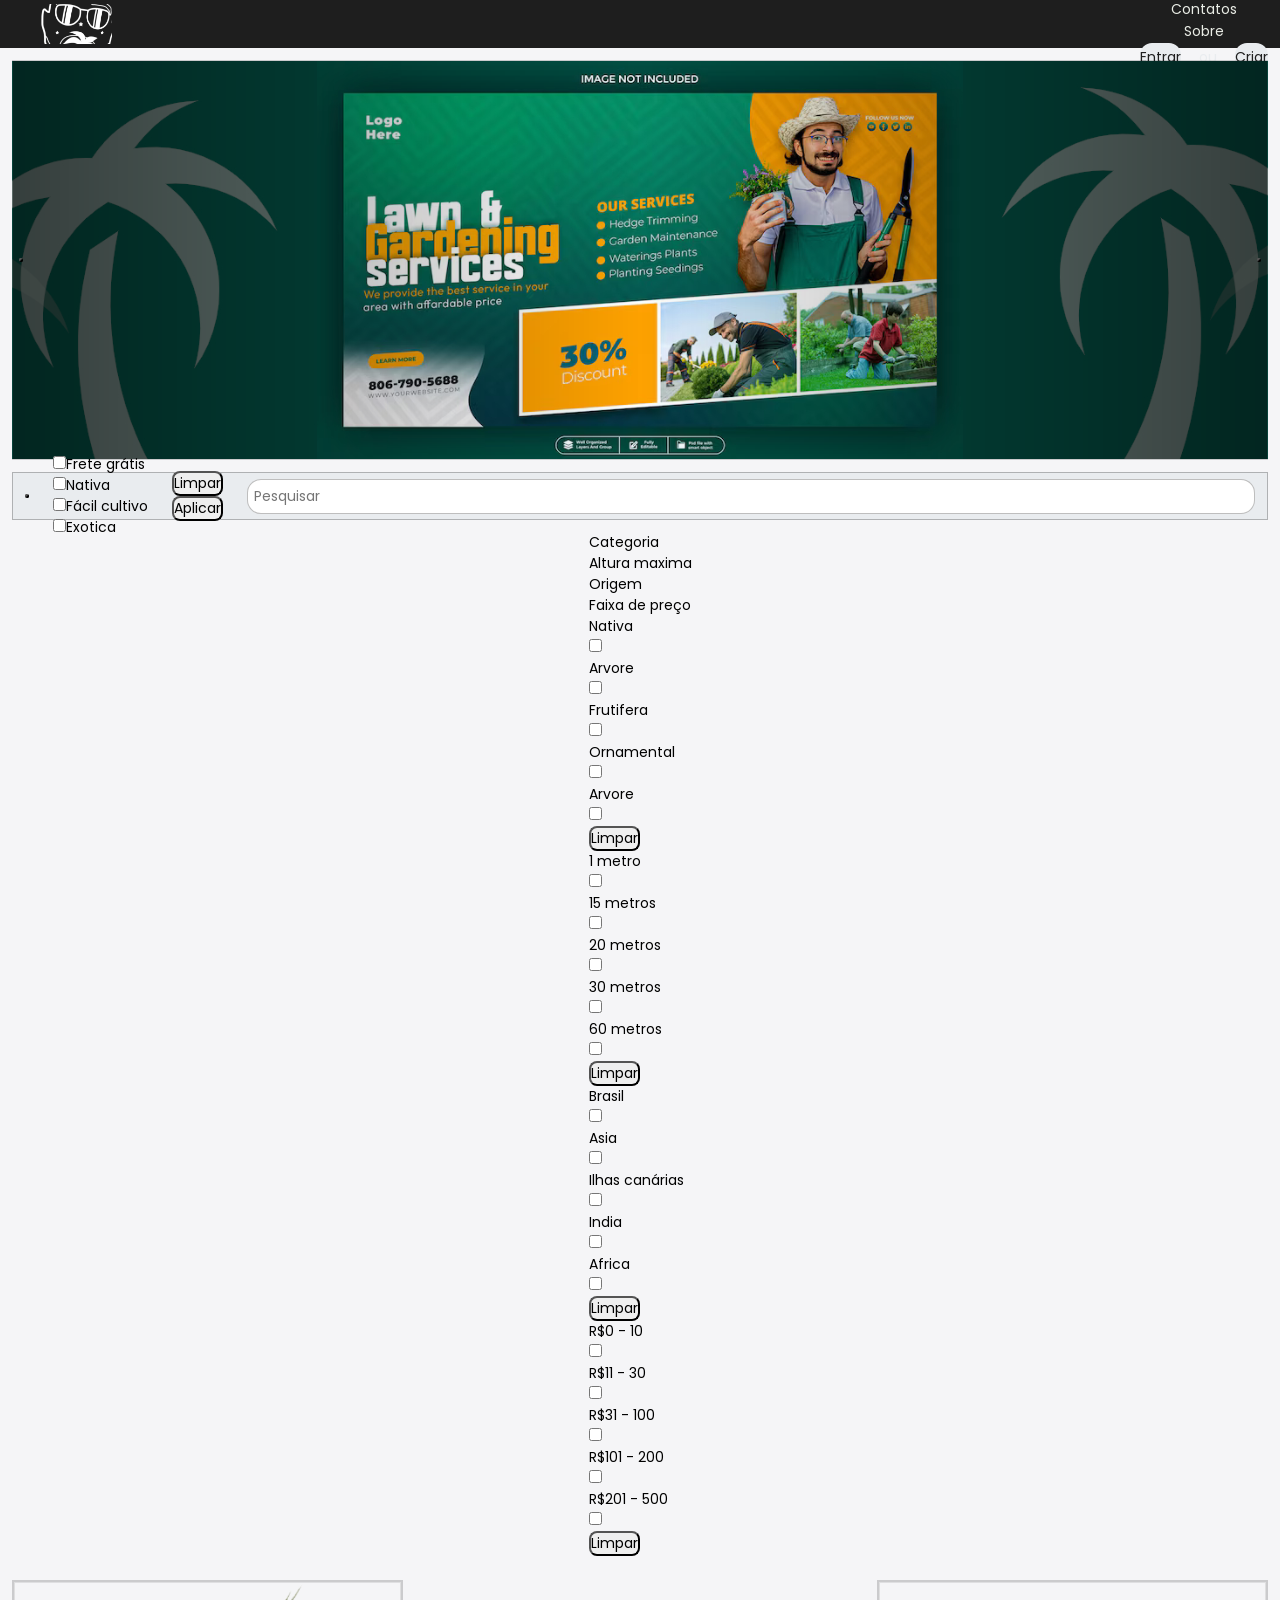
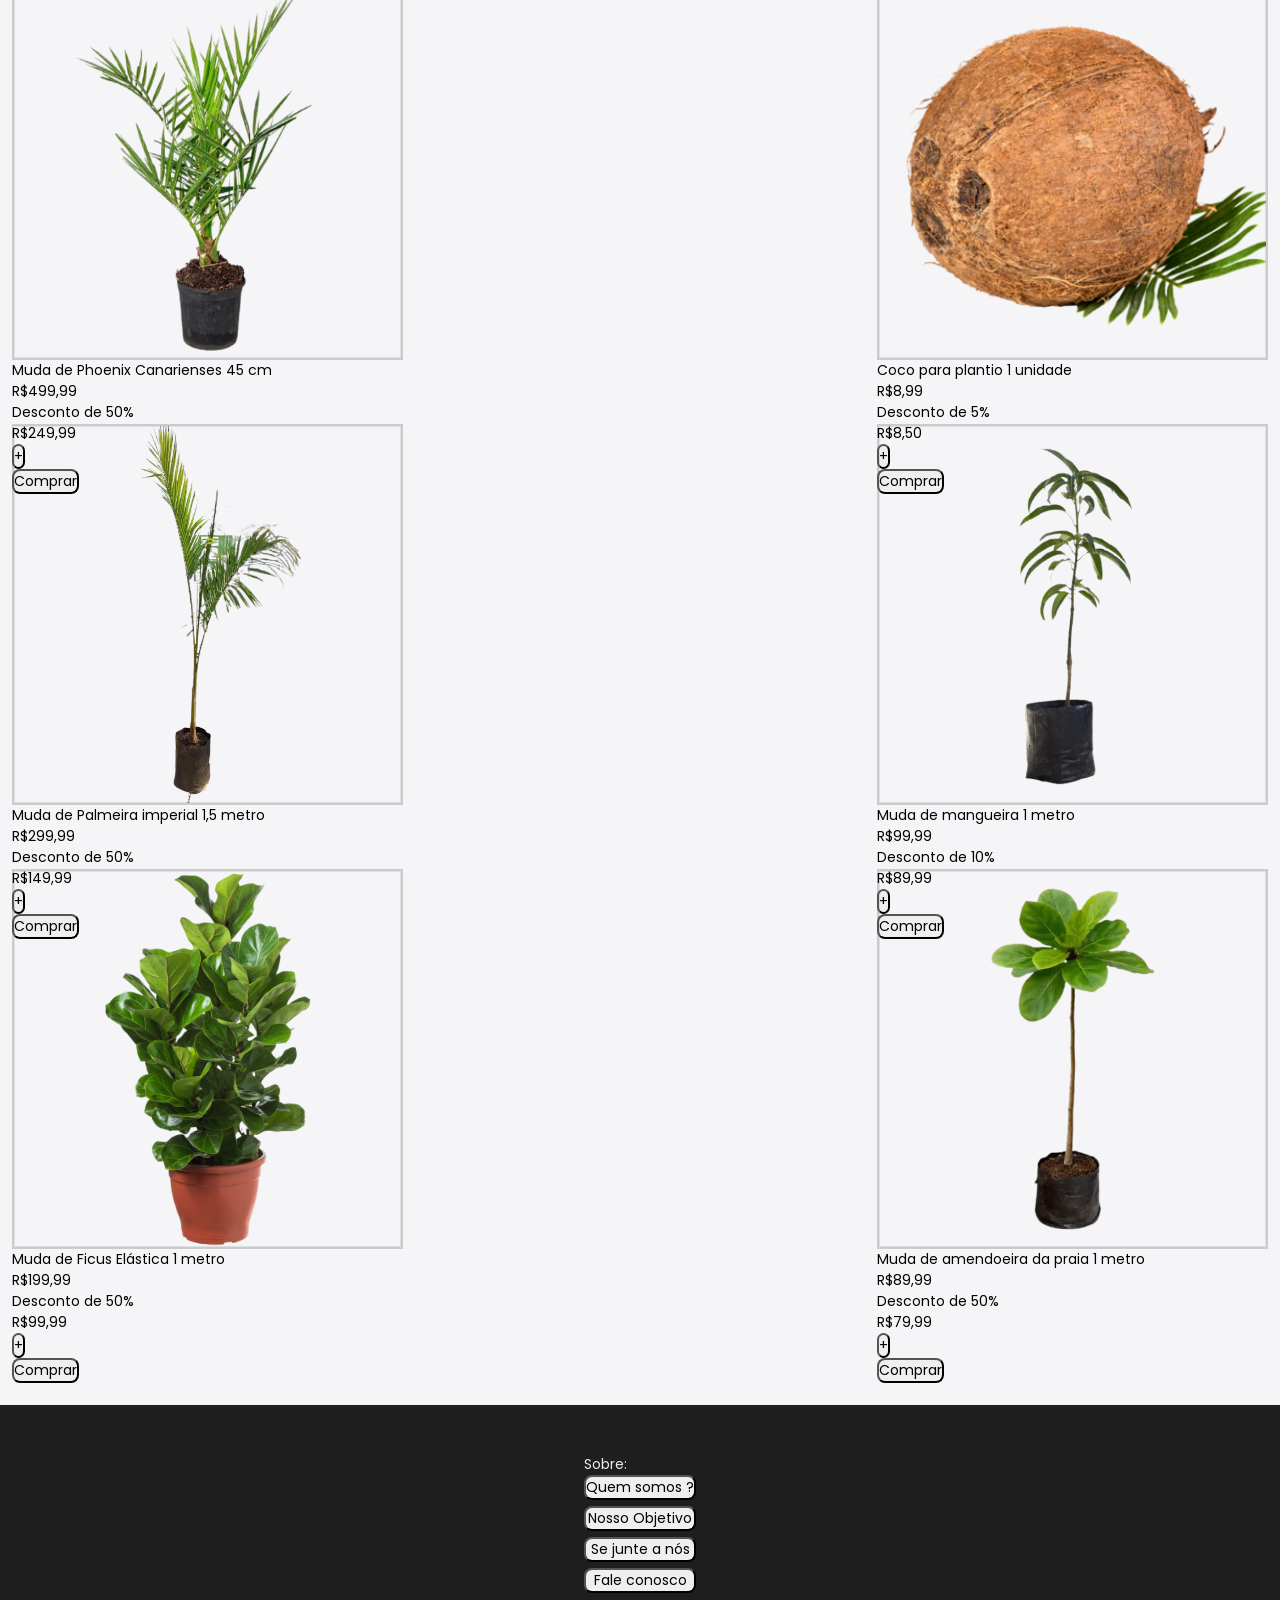
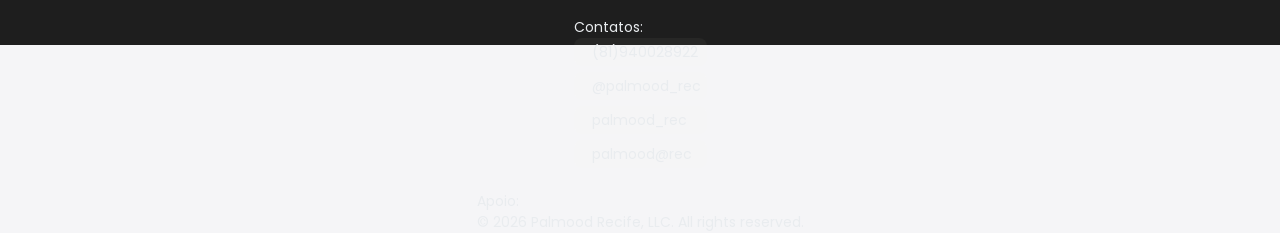
<file: Palmood/index.html>
<!DOCTYPE html>
<html lang="pt-br">

<head>
    <meta charset="UTF-8">
    <meta name="viewport" content="width=device-width, initial-scale=1.0">
    <title>Palmood-Inicio</title>
    <link rel="stylesheet" href="css\style.css">
    <script src="js/script.js" defer></script>
</head>
<body>
    <header>
        <div id="topmenu">
            <div id="logo"></div>
            <div id="inv">
            <div id="ini">
                <form action="index.html"><button class="top_but"><span>Inicio</span></button></form>
                <div id="inv_card">
                </div>
            </div>
            <div id="contact">
                <form action="contatos.html"><button class="top_but"><span>Contatos</span></button></form>
                <div id="c_card">
                    <div class="ftt1">
                        <button class="f_ln1">
                            <div id="zap"></div>(81)940028922
                        </button>
                        <button class="f_ln1">
                            <div id="ins"></div>@palmood_rec
                        </button>
                        <button class="f_ln1">
                            <div id="tw"></div>palmood_rec
                        </button>
                        <button class="f_ln1">
                            <div id="gm"></div>palmood@rec
                        </button>
                    </div>
                </div>
            </div>
            <div id="bout">
                <form action="sobre.html"><button class="top_but"><span>Sobre</span></button></form>
                <div id="s_card">
                    <div class="ftt1">
                        <button>Quem somos ?</button>
                        <button>Nosso Objetivo</button>
                        <button>Se junte a nós</button>
                        <button>Fale conosco</button>
                    </div>
                </div>
            </div>
            <div id="prof">
                <div id="acess"><form action="login.html"><button>Entrar</button> <span>ou</span> <button>Criar</button></form></div>
                <div id="ini"></div>
            </div>
        </div>
    </div>
    </header>
    <main>
        <div id="carrosel">
            <div id="mask"><button id="bc"></button><button id="ad"></button></div>
            <div id="dots">
                <div></div>
            </div>
        </div>

        <div id="filtro">
            <button id="f_icon">
                <div id="fil">
                </div>
                <div id="da"></div>
            </button>
            <div id="options2">
                <div><input type="checkbox">Frete grátis</div>
                <div><input type="checkbox">Nativa</div>
                <div><input type="checkbox">Fácil cultivo</div>
                <div><input type="checkbox">Exotica</div>
            </div>
            <div id="fbut">
                <div id="l_but"><button>Limpar</button></div>
                <div id="a_but"><button>Aplicar</button></div>
            </div>
            <div id="search"><input type="text" placeholder="Pesquisar"></div>
        </div>
        <div id="f_card">
            <div id="hed">
                <div>Categoria</div>
                <div>Altura maxima</div>
                <div>Origem</div>
                <div>Faixa de preço</div>
            </div>
            <div id="list">
                <div class="li">
                    <div class="l_li">
                        <div class="ol">
                            <p>Nativa</p><input type="checkbox">
                        </div>
                        <div class="ol">
                            <p>Arvore</p><input type="checkbox">
                        </div>
                        <div class="ol">
                            <p>Frutifera</p><input type="checkbox">
                        </div>
                        <div class="ol">
                            <p>Ornamental</p><input type="checkbox">
                        </div>
                        <div class="ol">
                            <p>Arvore</p><input type="checkbox">
                        </div>
                    </div>
                    <div class="f_li">
                        <div id="l_but"><button>Limpar</button></div>
                    </div>
                </div>
                <div class="li">
                    <div class="l_li">
                        <div class="ol">
                            <p>1 metro</p><input type="checkbox">
                        </div>
                        <div class="ol">
                            <p>15 metros</p><input type="checkbox">
                        </div>
                        <div class="ol">
                            <p>20 metros</p><input type="checkbox">
                        </div>
                        <div class="ol">
                            <p>30 metros</p><input type="checkbox">
                        </div>
                        <div class="ol">
                            <p>60 metros</p><input type="checkbox">
                        </div>
                    </div>
                    <div class="f_li">
                        <div id="l_but"><button>Limpar</button></div>
                    </div>
                </div>
                <div class="li">
                    <div class="l_li">
                        <div class="ol">
                            <p>Brasil</p><input type="checkbox">
                        </div>
                        <div class="ol">
                            <p>Asia</p><input type="checkbox">
                        </div>
                        <div class="ol">
                            <p>Ilhas canárias</p><input type="checkbox">
                        </div>
                        <div class="ol">
                            <p>India</p><input type="checkbox">
                        </div>
                        <div class="ol">
                            <p>Africa</p><input type="checkbox">
                        </div>
                    </div>
                    <div class="f_li">
                        <div id="l_but"><button>Limpar</button></div>
                    </div>
                </div>
                <div class="li">
                    <div class="l_li">
                        <div class="ol">
                            <p>R$0 - 10</p><input type="checkbox">
                        </div>
                        <div class="ol">
                            <p>R$11 - 30</p><input type="checkbox">
                        </div>
                        <div class="ol">
                            <p>R$31 - 100</p><input type="checkbox">
                        </div>
                        <div class="ol">
                            <p>R$101 - 200</p><input type="checkbox">
                        </div>
                        <div class="ol">
                            <p>R$201 - 500</p><input type="checkbox">
                        </div>
                    </div>
                    <div class="f_li">
                        <div id="l_but"><button>Limpar</button></div>
                    </div>
                </div>
            </div>
        </div>
        <div id="grade">
            <div class="p_line">
                <div id="Cod_01">
                    <div class="Pd"><img src="Img/Rectangle 2.svg" alt="" width="100%" height="100%"></div>
                    <div class="Pr">Muda de Phoenix Canarienses 45 cm
                        <div id="disc"><span class="s_txt">R$499,99</span>
                            <div id="tag"><span class="s_txt">Desconto de 50%</span></div>
                        </div>
                        <div id="price">
                            <div><span>R$249,99</span></div>
                            <div id="but">
                                <div id="c_but"><button>+</button></div>
                                <div id="b_but"><button>Comprar</button></div>
                            </div>
                        </div>
                    </div>
                </div>
                <div id="Cod_02">
                    <div class="Pd"><img src="Img/Rectangle 2-1.svg" alt="" width="100%" height="100%"></div>
                    <div class="Pr">Muda de Palmeira imperial 1,5 metro
                        <div id="disc"><span class="s_txt">R$299,99</span>
                            <div id="tag"><span class="s_txt">Desconto de 50%</span></div>
                        </div>
                        <div id="price">
                            <div><span>R$149,99</span></div>
                            <div id="but">
                                <div id="c_but"><button>+</button></div>
                                <div id="b_but"><button>Comprar</button></div>
                            </div>
                        </div>
                    </div>
                </div>
                <div id="Cod_03">
                    <div class="Pd"><img src="Img/Rectangle 2-2.svg" alt="" width="100%" height="100%"></div>
                    <div class="Pr">Muda de Ficus Elástica 1 metro
                        <div id="disc"><span class="s_txt">R$199,99</span>
                            <div id="tag"><span class="s_txt">Desconto de 50%</span></div>
                        </div>
                        <div id="price">
                            <div><span>R$99,99</span></div>
                            <div id="but">
                                <div id="c_but"><button>+</button></div>
                                <div id="b_but"><button>Comprar</button></div>
                            </div>
                        </div>
                    </div>
                </div>
            </div>

            <div class="SS"></div>
            <div class="p_line">
                <div>
                    <div class="Pd"><img src="Img/Rectangle 2-3.svg" alt="" width="100%" height="100%"></div>
                    <div class="Pr">Coco para plantio 1 unidade
                        <div id="disc"><span class="s_txt">R$8,99</span>
                            <div id="tag"><span class="s_txt">Desconto de 5%</span></div>
                        </div>
                        <div id="price">
                            <div><span>R$8,50</span></div>
                            <div id="but">
                                <div id="c_but"><button>+</button></div>
                                <div id="b_but"><button>Comprar</button></div>
                            </div>
                        </div>
                    </div>
                </div>
                <div>
                    <div class="Pd"><img src="Img/Rectangle 2-4.svg" alt="" width="100%" height="100%"></div>
                    <div class="Pr">Muda de mangueira 1 metro
                        <div id="disc"><span class="s_txt">R$99,99</span>
                            <div id="tag"><span class="s_txt">Desconto de 10%</span></div>
                        </div>
                        <div id="price">
                            <div><span>R$89,99</span></div>
                            <div id="but">
                                <div id="c_but"><button>+</button></div>
                                <div id="b_but"><button>Comprar</button></div>
                            </div>
                        </div>
                    </div>
                </div>
                <div>
                    <div class="Pd"><img src="Img/Rectangle 2-5.svg" alt="" width="100%" height="100%"></div>
                    <div class="Pr">Muda de amendoeira da praia 1 metro
                        <div id="disc"><span class="s_txt">R$89,99</span>
                            <div id="tag"><span class="s_txt">Desconto de 50%</span></div>
                        </div>
                        <div id="price">
                            <div><span>R$79,99</span></div>
                            <div id="but">
                                <div id="c_but"><button>+</button></div>
                                <div id="b_but"><button>Comprar</button></div>
                            </div>
                        </div>
                    </div>
                </div>
            </div>
            <div class="SS"></div>

        </div>
        <button id="voltar"></button>
        <button id="p_cart">
            <div id="q_tag">1</div>
        </button>

        <section id="Profile_card">
            <div id="pt_bar"><label class="title">Perfil</label>
                <button>x</button>
            </div>
            <div id="Profile_page">
                <div id="side_bar">
                    <input type="file" id="Big_pic"></input>
                    <label for="#">User name</label>
                    <div class="ftt11">
                        <button class="f_ln11">
                            <div id="com"></div>Minhas compras
                        </button>
                        <button class="f_ln11">
                            <div id="hom"></div>Endereços
                        </button>
                        <button class="f_ln11">
                            <div id="pag"></div>Pagamento
                        </button>

                    </div>
                    <div id="quit"><button>Sair</button></div>
                </div>
                <div id="p_content">
                    <div id="Minhas_compras">
                        <div id="ttt"><Span>Minhas compras</Span></div>
                        <div id="h_list">
                            <div class="l_elem">
                                <div id="p_ph"></div>
                                <div id="p_info">
                                    <div id="Cod_02">
                                        <div class="Pr">Muda de Palmeira imperial 1,5 metro

                                            <div id="price">
                                                <div><span>R$149,99</span></div>
                                            </div>
                                        </div>
                                    </div>
                                </div>
                                <div id="p_qnt">
                                    <label for="#">x5</label>

                                </div>
                            </div>
                        </div>
                    </div>
                    <div id="Meus_Enderecos">
                        <div id="ttt"><Span>Endereços</Span></div>
                        <div id="h_list">
                            <div class="l_elem">

                                <div class="adrow">
                                    <div>
                                        <button class="Btn1">
                                            <div class="sign">+</div>
                                            <div class="text">Adicionar endereço</div>
                                        </button>
                                    </div>
                                    <div class="ad">
                                        <div id="t_bar">
                                            <div id="hh">
                                                <div class="p_hm"></div>
                                                <span>Casa</span>
                                            </div>

                                            <button id="ad_edit"></button>

                                        </div>

                                        <div id="a_bd">
                                            <span>Endereço:</span>
                                            <p>Av. rio branco, 118, Apt 16</p>
                                            <p>Recife, Pernambuco</p>
                                            <p>Cep: 50.000-000</p>
                                            <p>Ponto de referência: ETE porto digital</p>
                                            <p>Tel: 4002-8922</p>
                                        </div>
                                    </div>

                                </div>
                            </div>
                        </div>
                    </div>
                    <div id="Meus_pag">
                        <div id="ttt"><Span>Pagamento</Span></div>
                        <div id="h_list">
                            <div class="l_elem">


                                <div id="Select_met">
                                    <div>
                                        <button class="Btn1">
                                            <div class="sign">+</div>
                                            <div class="text">Adicionar Cartão</div>
                                        </button>
                                    </div>
                                    <div class="pa">
                                        <div class="p_im"></div>
                                        <span>final 8881</span>
                                    </div>

                                </div>
                            </div>
                        </div>
                    </div>
                </div>
            </div>
        </section>
       

    </main>

    <footer>
        <div id="flogo"></div>
        <div id="sb">
            <div class="fti">Sobre:</div>
            <div class="ftt">
                <button>Quem somos ?</button>
                <button>Nosso Objetivo</button>
                <button>Se junte a nós</button>
                <button>Fale conosco</button>
            </div>
        </div>
        <div id="cd">
            <div class="fti">Contatos:</div>
            <div class="ftt">
                <button class="f_ln">
                    <div id="zap"></div>(81)940028922
                </button>
                <button class="f_ln">
                    <div id="ins"></div>@palmood_rec
                </button>
                <button class="f_ln">
                    <div id="tw"></div>palmood_rec
                </button>
                <button class="f_ln">
                    <div id="gm"></div>palmood@rec
                </button>
            </div>
        </div>
        <div id="ap">
            <div class="fti">Apoio:</div>
            <div id="refs">
                <div id="f1"></div>
                <div id="f2"></div>
                <div id="f3"></div>
                <div id="f4"></div>
                <div id="f5"></div>
                <div id="f6"></div>
            </div>
            <div id="copyrights">
                <p class="s_txt">© 2026 Palmood Recife, LLC. All rights reserved.</p>
            </div>
        </div>
    </footer>
</body>

</html>
</file>
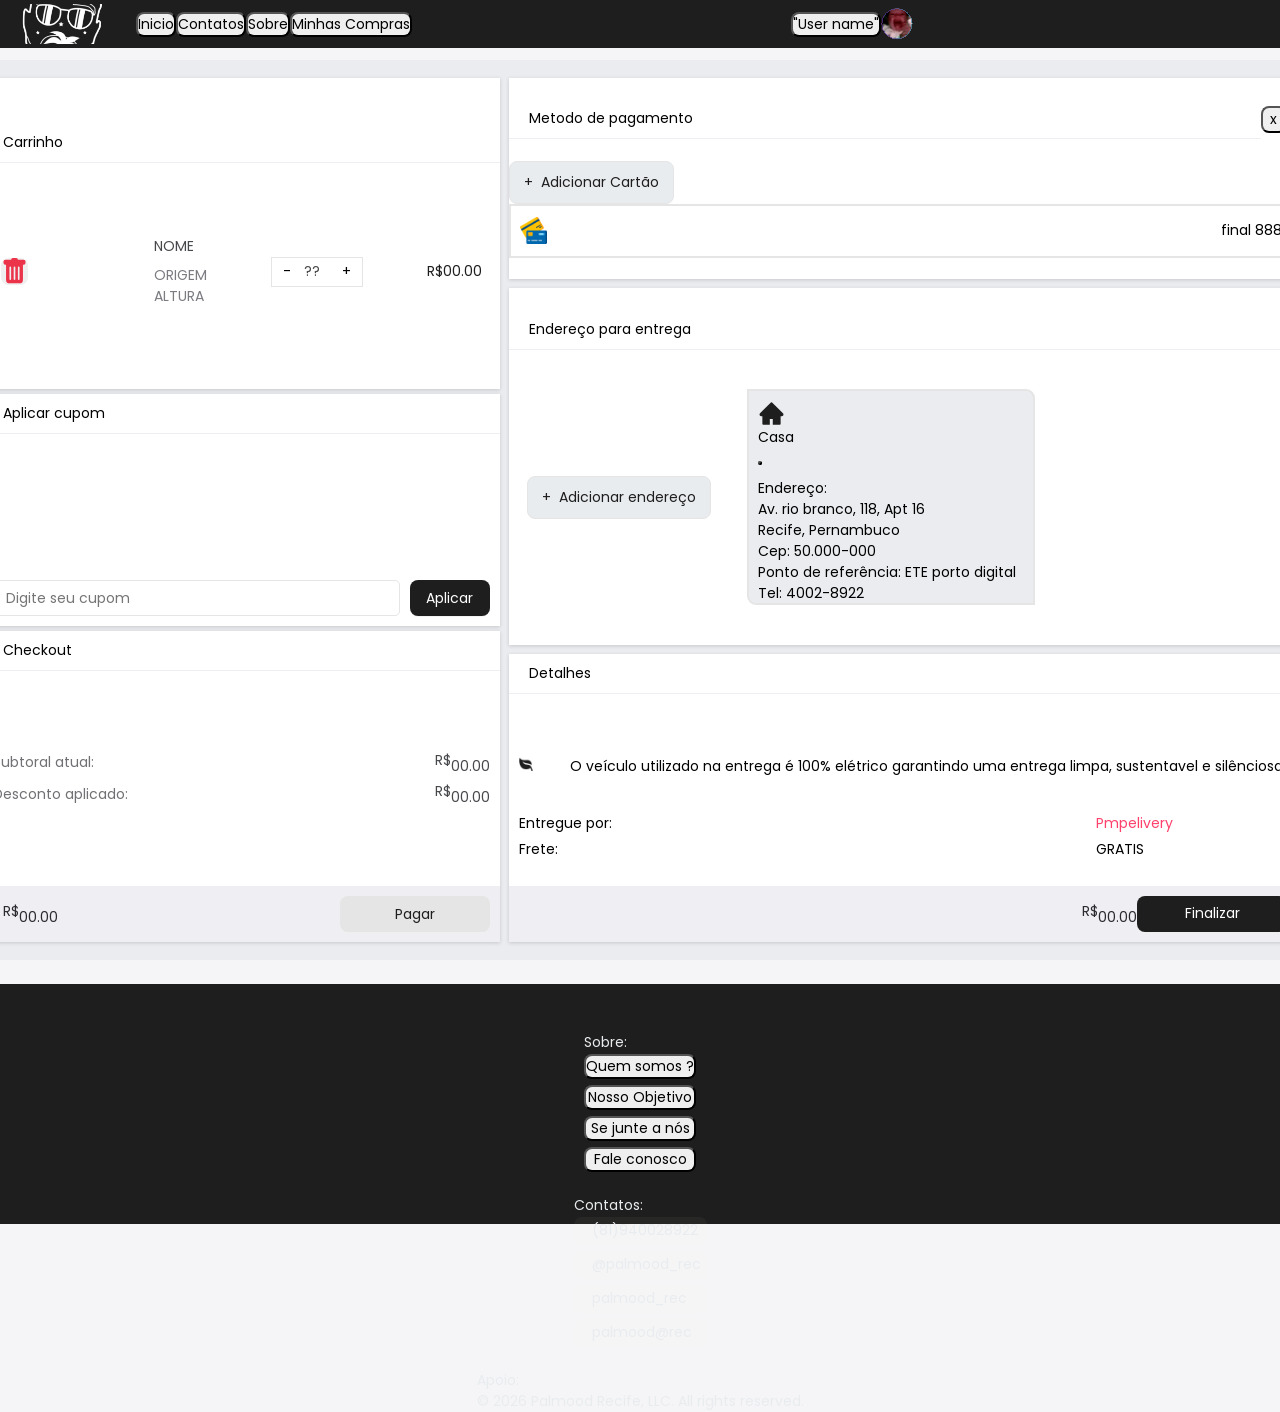
<file: Palmood/carrinho.html>
<!DOCTYPE html>
<html lang="pt-br">

<head>
    <meta charset="UTF-8">
    <meta name="viewport" content="width=device-width, initial-scale=1.0">
    <title>Palmood-Carrinho</title>
    <link rel="stylesheet" href="css\style.css">
</head>

<body>
    <header>
        <div id="topmenu">
            <div id="logo"></div>
            <div id="options"><button>Inicio</button><button>Contatos</button><button>Sobre</button><button>Minhas
                    Compras</button></div>
            <div id="prof"><button>"User name"</button>
                <div id="pic"></div>
            </div>
        </div>
    </header>
    <main>
        <div id="Checkout_container">
        <div class="master-container">
            <div class="card cart">
                <div class="title">
                    <P>Carrinho</P>
                </div>
                <div class="products">
                    <div class="product">
                        <div class="del">
                            <button></button>
                        </div>
                        <div class="pimg"></div>
                        <div>
                            <span>NOME</span>
                            <p>ORIGEM</p>
                            <p>ALTURA</p>
                        </div>
                        <div class="quantity">
                            <button>
                                -
                            </button>
                            <label>??</label>
                            <button>
                                +
                            </button>
                        </div>
                        <div class="price_small"><sup>R$</sup>00.00</div>
                    </div>
                    
                    

                </div>
                
            </div>

            <div class="card cupom">
                <label class="title">Aplicar cupom</label>
                <form class="form1">
                    <input type="text" placeholder="Digite seu cupom" class="input_field">
                    <button>Aplicar</button>
                </form>
            </div>

            <div class="card checkout">
                <label class="title">Checkout</label>
                <div class="details">
                    <span>Subtoral atual:</span>
                    <span><sup>R$</sup>00.00</span>
                    <span>Desconto aplicado:</span>
                    <span><sup>R$</sup>00.00</span>
                </div>
                <div class="checkout--footer">
                    <label class="price"><sup>R$</sup>00.00</label>
                    <button class="Limpar-btn">Pagar</button>
                </div>
            </div>
        </div>
        <div id="Check">
            <div id="Method">
                <div id="close"><label class="title">Metodo de pagamento</label>
                <button>x</button></div>
                
                <div id="Select_met">
                     <div>
                    <button class="Btn1">
                    <div class="sign">+</div>
                    <div class="text">Adicionar Cartão</div>
                    </button>
                </div>
                <div class="pa">
                    <div class="p_im"></div>
                    <span>final 8881</span>
                </div>
                
                </div>
            </div>
            <div id="Endere">
                <label class="title">Endereço para entrega</label>
                <div class="adrow">
                <div>
                    <button class="Btn1">
                    <div class="sign">+</div>
                    <div class="text">Adicionar endereço</div>
                    </button>
                </div>
                <div class="ad">
                    <div id="t_bar">
                        <div id="hh">
                            <div class="p_hm"></div>
                            <span>Casa</span>
                        </div>
                        
                        <button id="ad_edit"></button>
                    
                    </div>
                    
                    <div id="a_bd">
                        <span>Endereço:</span>
                        <p>Av. rio branco, 118, Apt 16</p>
                        <p>Recife, Pernambuco</p>
                        <p>Cep: 50.000-000</p>
                        <p>Ponto de referência: ETE porto digital</p>
                        <p>Tel: 4002-8922</p>
                    </div>
                </div>

                </div>
                </div>
            <div id="Detail">
                 <label class="title">Detalhes</label>
                <div class="details">
                </div>
                <div id="Desc"><div><img src="Img/folha.svg" alt=""></div><span>O veículo utilizado na entrega é 100% elétrico garantindo uma entrega limpa, sustentavel e silênciosa!</span></div>
                <div id="Frete">
                 
                <span>Entregue por:</span>
                <span>Pmpelivery</span>
                <span>Frete:</span>
                <span>GRATIS</span>
                </div>
                <div class="checkout--footer">
                    <label class="price"><sup>R$</sup>00.00</label>
                    <button class="checkout-btn">Finalizar</button>
                </div>
            </div>
        </div>
        </div>

    </main>
    <footer>
        <div id="flogo"></div>
        <div id="sb">
            <div class="fti">Sobre:</div>
            <div class="ftt">
                <button>Quem somos ?</button>
                <button>Nosso Objetivo</button>
                <button>Se junte a nós</button>
                <button>Fale conosco</button>
            </div>
        </div>
        <div id="cd">
            <div class="fti">Contatos:</div>
            <div class="ftt">
                <button class="f_ln">
                    <div id="zap"></div>(81)940028922
                </button>
                <button class="f_ln">
                    <div id="ins"></div>@palmood_rec
                </button>
                <button class="f_ln">
                    <div id="tw"></div>palmood_rec
                </button>
                <button class="f_ln">
                    <div id="gm"></div>palmood@rec
                </button>
            </div>
        </div>
        <div id="ap">
            <div class="fti">Apoio:</div>
            <div id="refs">
                <div id="f1"></div>
                <div id="f2"></div>
                <div id="f3"></div>
                <div id="f4"></div>
                <div id="f5"></div>
                <div id="f6"></div>
            </div>
            <div id="copyrights">
                <p class="s_txt">© 2026 Palmood Recife, LLC. All rights reserved.</p>
            </div>
        </div>
    </footer>
</body>

</html>
</file>
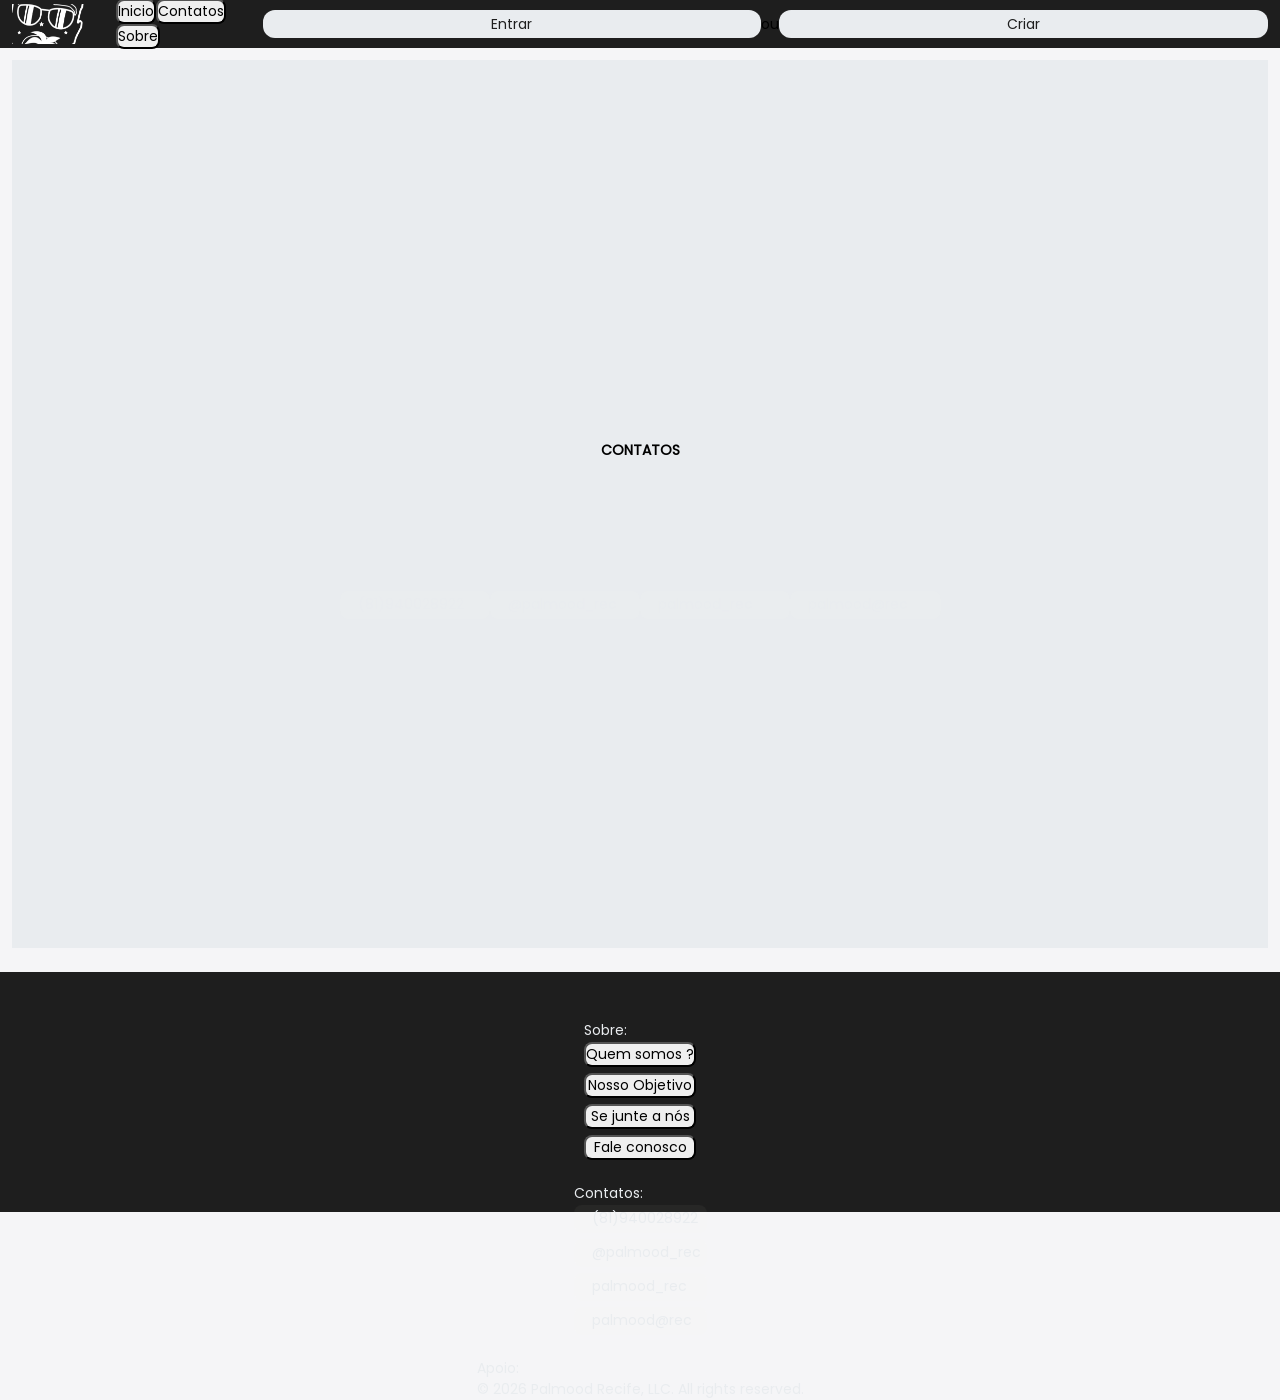
<file: Palmood/contatos.html>
<!DOCTYPE html>
<html lang="pt-br">

<head>
    <meta charset="UTF-8">
    <meta name="viewport" content="width=device-width, initial-scale=1.0">
    <title>Palmood-Contatos</title>
    <link rel="stylesheet" href="css\style.css">
</head>

<body>
    <header>
        <div id="topmenu">
            <div id="logo"></div>
            <div id="options"><button>Inicio</button><button>Contatos</button><button>Sobre</button></div>
            <div id="acess"><button>Entrar</button> ou <button>Criar</button></div>
        </div>
    </header>
    <main>
        <div id="ab">
            <div id="flogo"></div>
            <H1>CONTATOS</H1>
            <div id="cont">
                <button class="f_ln">
                    <div id="zap"></div>(81)940028922
                </button>
                <button class="f_ln">
                    <div id="ins"></div>@palmood_rec
                </button>
                <button class="f_ln">
                    <div id="tw"></div>palmood_rec
                </button>
                <button class="f_ln">
                    <div id="gm"></div>palmood@rec
                </button>
            </div>
        </div>
    </main>
    <footer>
        <div id="flogo"></div>
        <div id="sb">
            <div class="fti">Sobre:</div>
            <div class="ftt">
                <button>Quem somos ?</button>
                <button>Nosso Objetivo</button>
                <button>Se junte a nós</button>
                <button>Fale conosco</button>
            </div>
        </div>
        <div id="cd">
            <div class="fti">Contatos:</div>
            <div class="ftt">
                <button class="f_ln">
                    <div id="zap"></div>(81)940028922
                </button>
                <button class="f_ln">
                    <div id="ins"></div>@palmood_rec
                </button>
                <button class="f_ln">
                    <div id="tw"></div>palmood_rec
                </button>
                <button class="f_ln">
                    <div id="gm"></div>palmood@rec
                </button>
            </div>
        </div>
        <div id="ap">
            <div class="fti">Apoio:</div>
            <div id="refs">
                <div id="f1"></div>
                <div id="f2"></div>
                <div id="f3"></div>
                <div id="f4"></div>
                <div id="f5"></div>
                <div id="f6"></div>
            </div>
            <div id="copyrights">
                <p class="s_txt">© 2026 Palmood Recife, LLC. All rights reserved.</p>
            </div>
        </div>
    </footer>
</body>

</html>
</file>
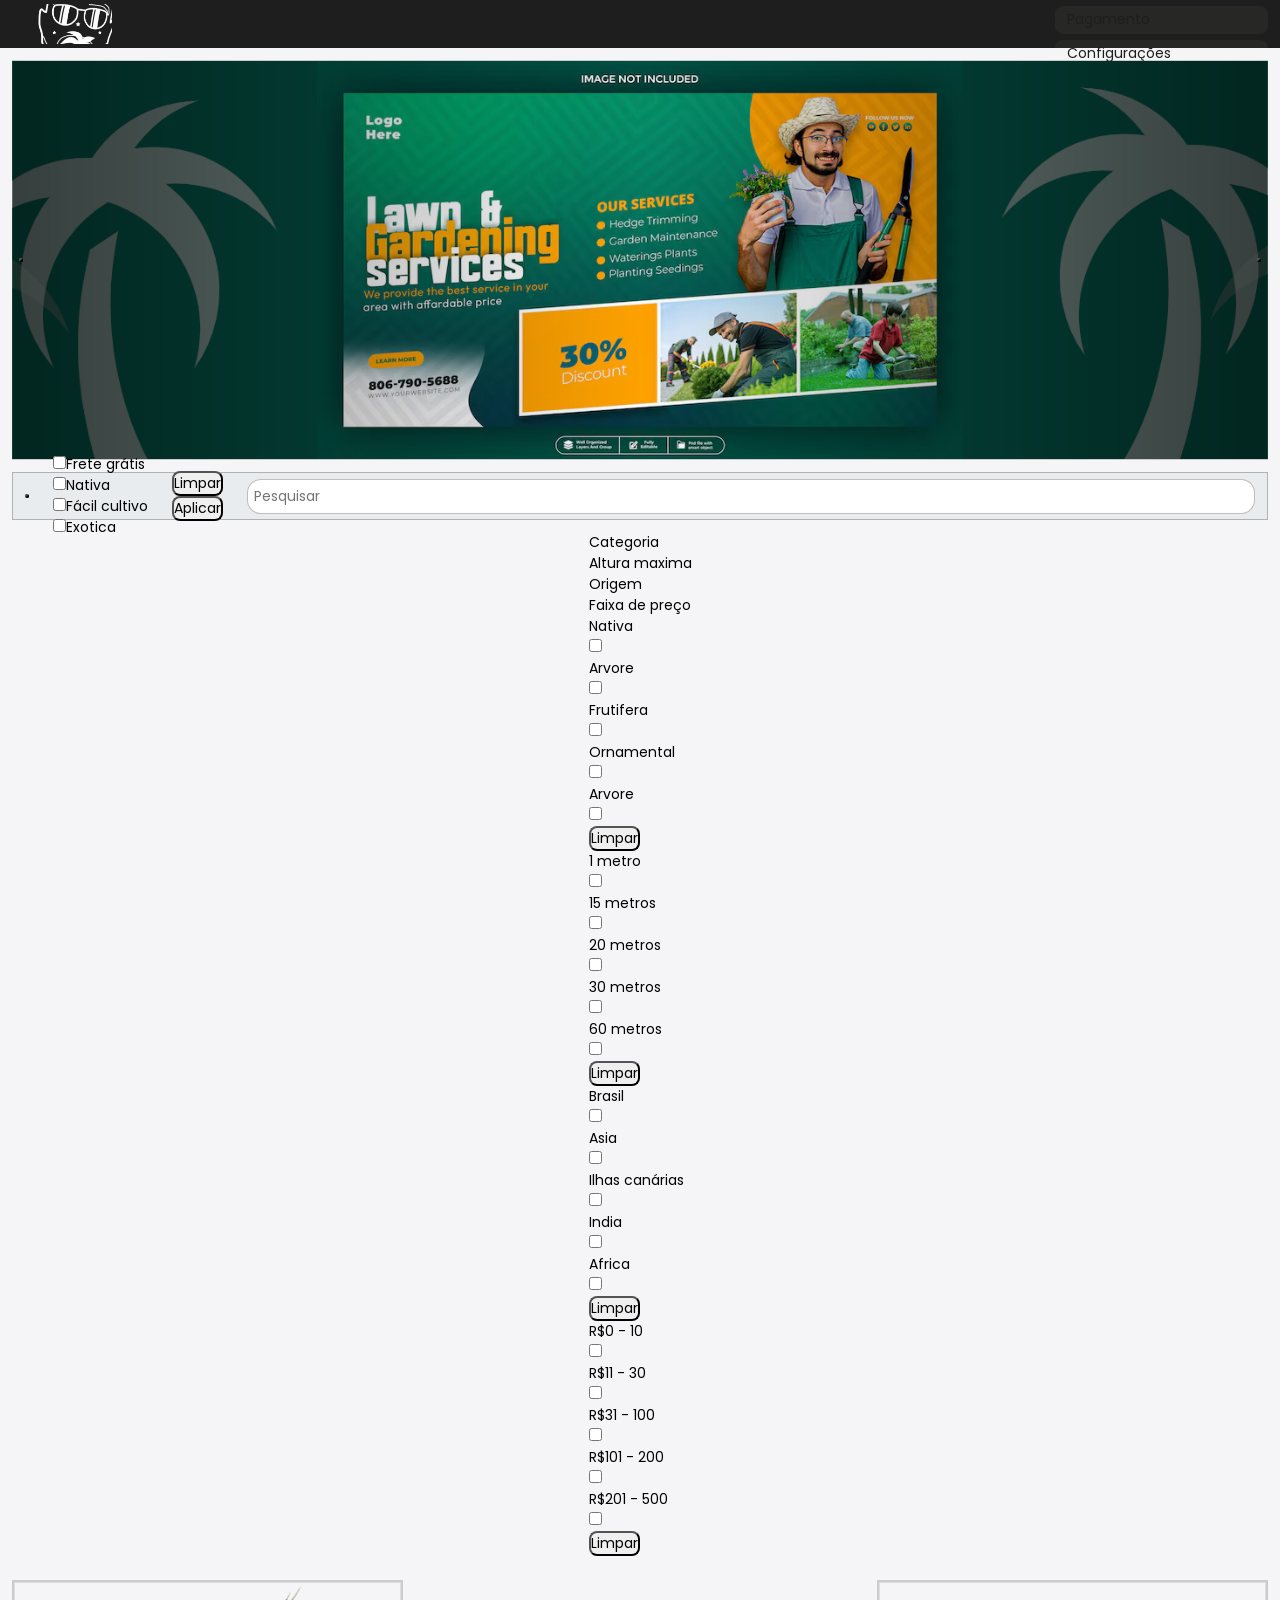
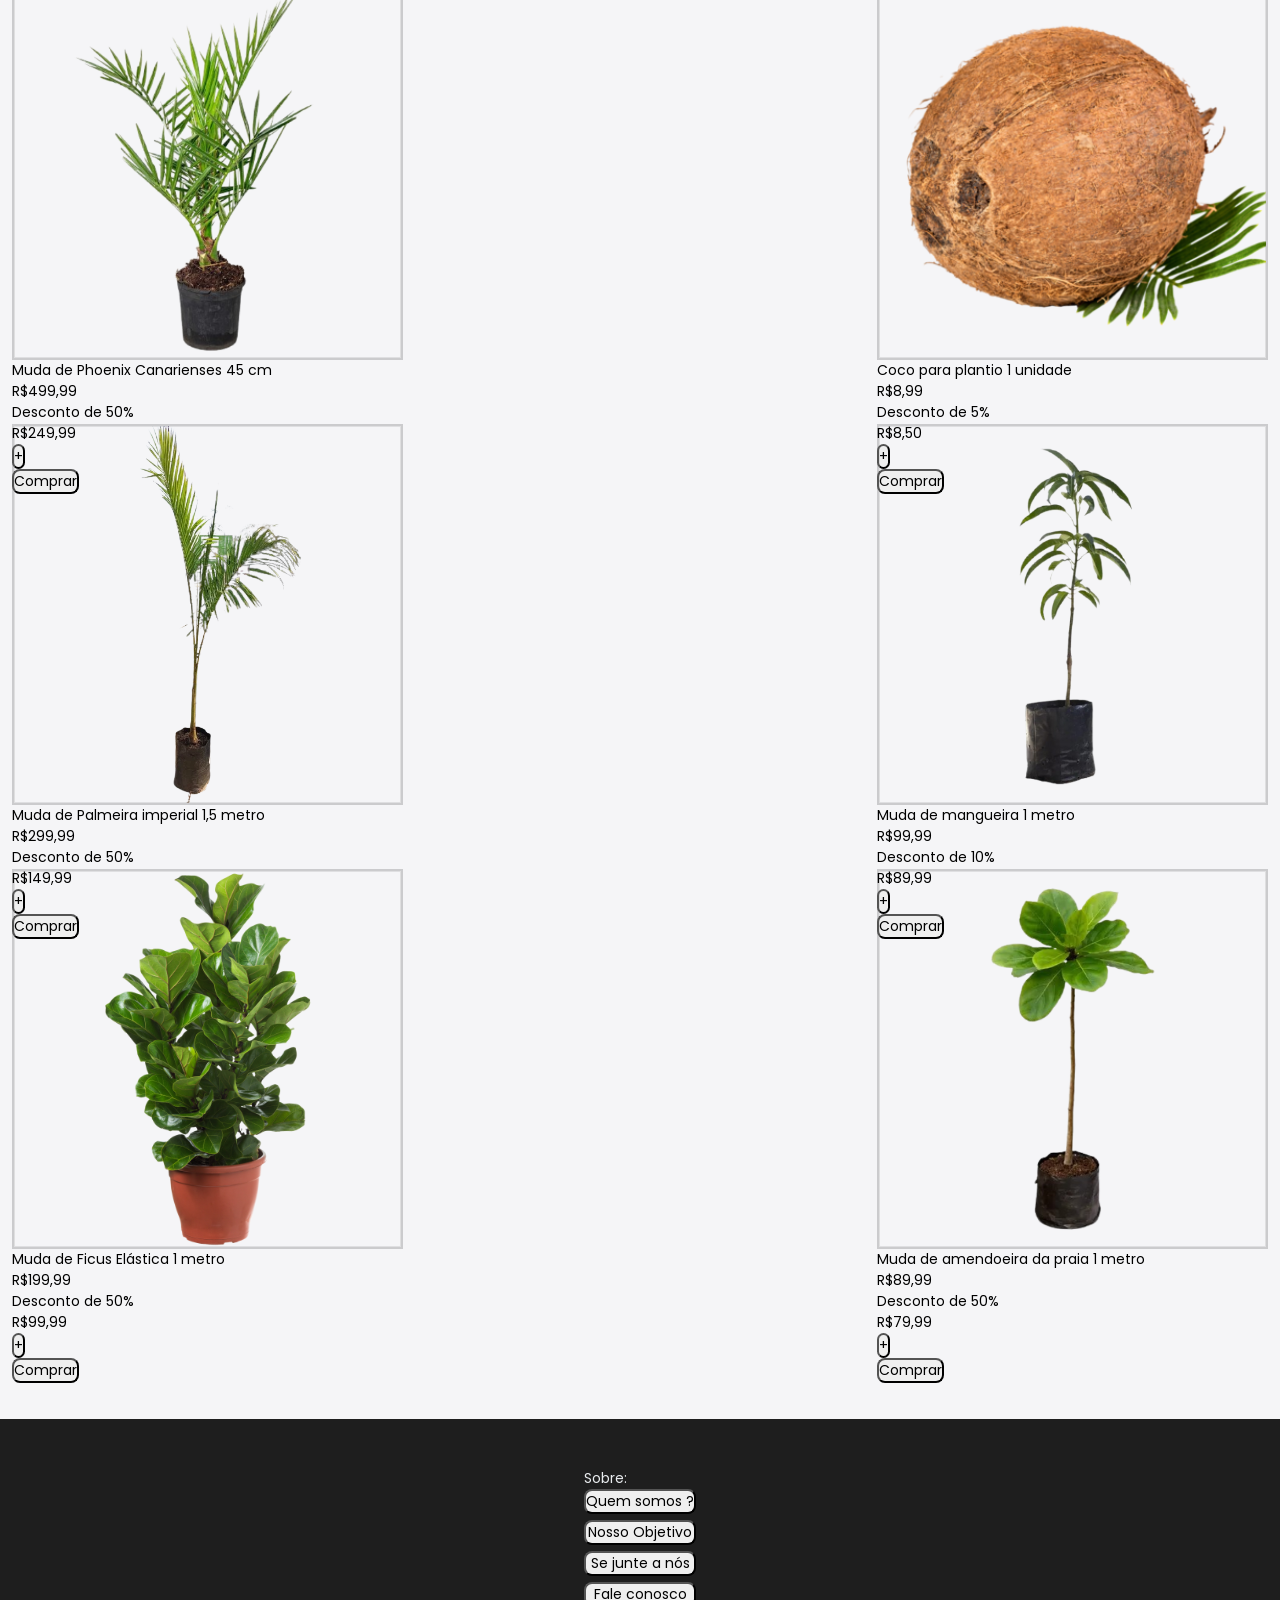
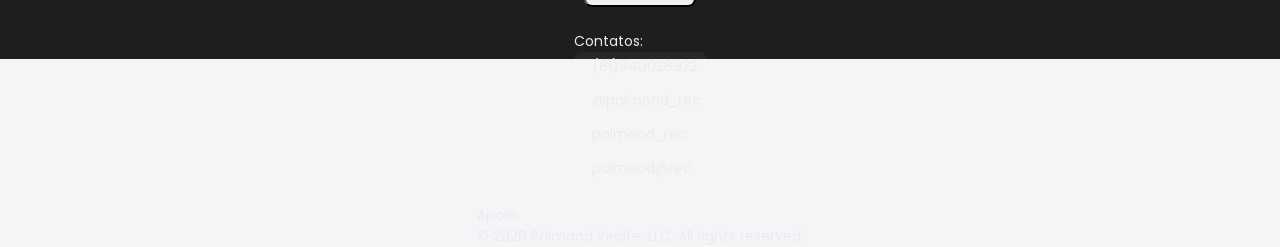
<file: Palmood/dashboard.html>
<!DOCTYPE html>
<html lang="pt-br">

<head>
    <meta charset="UTF-8">
    <meta name="viewport" content="width=device-width, initial-scale=1.0">
    <title>Palmood-User</title>
    <link rel="stylesheet" href="css\style.css">
</head>

<body>
    <header>
        <div id="topmenu">
            <div id="logo"></div>
            <div id="inv">
            <div id="ini">
                <form action="dashboard.html"><button class="top_but"><span>Inicio</span></button></form>
                <div id="inv_card">
                </div>
            </div>
            <div id="contact">
                <button class="top_but"><span>Contatos</span></button>
                <div id="c_card">
                    <div class="ftt1">
                        <button class="f_ln1">
                            <div id="zap"></div>(81)940028922
                        </button>
                        <button class="f_ln1">
                            <div id="ins"></div>@palmood_rec
                        </button>
                        <button class="f_ln1">
                            <div id="tw"></div>palmood_rec
                        </button>
                        <button class="f_ln1">
                            <div id="gm"></div>palmood@rec
                        </button>
                    </div>
                </div>
            </div>
            <div id="bout">
                <button class="top_but"><span>Sobre</span></button>
                <div id="s_card">
                    <div class="ftt1">
                        <button>Quem somos ?</button>
                        <button>Nosso Objetivo</button>
                        <button>Se junte a nós</button>
                        <button>Fale conosco</button>
                    </div>
                </div>
            </div>
            <div id="m_comp">
                <button class="top_but"><span>Minhas Compras</span></button>
                <div id="b_card">
                    <div class="ftt1">
                        <button class="f_ln1">
                            <div id="pro"></div>Meu perfil
                        </button>
                        <button class="f_ln1">
                            <div id="com"></div>Compras
                        </button>
                        <button class="f_ln1">
                            <div id="pag"></div>Pagamento
                        </button>
                        <button class="f_ln1">
                            <div id="conf"></div>Configurações
                        </button>
                        <button class="f_ln1">
                            <div id="seg"></div>Segurança
                        </button>

                    </div>
                    <div id="his"><button>Historico</button></div>
                </div>
            </div>

            <div id="prof">
                <div id="ppp">

                    <button class="top_p_but"><span>"Eric Ferreira Dos Santos"</span></button>
                    <div id="pic"></div>
                </div>

                <div id="p_card">
                    <div class="ftt1">
                        <button class="f_ln1">
                            <div id="pro"></div>Meu perfil
                        </button>
                        <button class="f_ln1">
                            <div id="com"></div>Compras
                        </button>
                        <button class="f_ln1">
                            <div id="pag"></div>Pagamento
                        </button>

                    </div>
                    <div id="quit"><button>Sair</button></div>
                </div>
            </div>
        </div>
    </div>
    </header>
    <main>
        <div id="carrosel">
            <div id="mask"><button id="bc"></button><button id="ad"></button></div>
            <div id="dots">
                <div></div>
            </div>
        </div>

        <div id="filtro">
            <button id="f_icon">
                <div id="fil">
                </div>
                <div id="da"></div>
            </button>
            <div id="options2">
                <div><input type="checkbox">Frete grátis</div>
                <div><input type="checkbox">Nativa</div>
                <div><input type="checkbox">Fácil cultivo</div>
                <div><input type="checkbox">Exotica</div>
            </div>
            <div id="fbut">
                <div id="l_but"><button>Limpar</button></div>
                <div id="a_but"><button>Aplicar</button></div>
            </div>
            <div id="search"><input type="text" placeholder="Pesquisar"></div>
        </div>
        <div id="f_card">
            <div id="hed">
                <div>Categoria</div>
                <div>Altura maxima</div>
                <div>Origem</div>
                <div>Faixa de preço</div>
            </div>
            <div id="list">
                <div class="li">
                    <div class="l_li">
                        <div class="ol">
                            <p>Nativa</p><input type="checkbox">
                        </div>
                        <div class="ol">
                            <p>Arvore</p><input type="checkbox">
                        </div>
                        <div class="ol">
                            <p>Frutifera</p><input type="checkbox">
                        </div>
                        <div class="ol">
                            <p>Ornamental</p><input type="checkbox">
                        </div>
                        <div class="ol">
                            <p>Arvore</p><input type="checkbox">
                        </div>
                    </div>
                    <div class="f_li">
                        <div id="l_but"><button>Limpar</button></div>
                    </div>
                </div>
                <div class="li">
                    <div class="l_li">
                        <div class="ol">
                            <p>1 metro</p><input type="checkbox">
                        </div>
                        <div class="ol">
                            <p>15 metros</p><input type="checkbox">
                        </div>
                        <div class="ol">
                            <p>20 metros</p><input type="checkbox">
                        </div>
                        <div class="ol">
                            <p>30 metros</p><input type="checkbox">
                        </div>
                        <div class="ol">
                            <p>60 metros</p><input type="checkbox">
                        </div>
                    </div>
                    <div class="f_li">
                        <div id="l_but"><button>Limpar</button></div>
                    </div>
                </div>
                <div class="li">
                    <div class="l_li">
                        <div class="ol">
                            <p>Brasil</p><input type="checkbox">
                        </div>
                        <div class="ol">
                            <p>Asia</p><input type="checkbox">
                        </div>
                        <div class="ol">
                            <p>Ilhas canárias</p><input type="checkbox">
                        </div>
                        <div class="ol">
                            <p>India</p><input type="checkbox">
                        </div>
                        <div class="ol">
                            <p>Africa</p><input type="checkbox">
                        </div>
                    </div>
                    <div class="f_li">
                        <div id="l_but"><button>Limpar</button></div>
                    </div>
                </div>
                <div class="li">
                    <div class="l_li">
                        <div class="ol">
                            <p>R$0 - 10</p><input type="checkbox">
                        </div>
                        <div class="ol">
                            <p>R$11 - 30</p><input type="checkbox">
                        </div>
                        <div class="ol">
                            <p>R$31 - 100</p><input type="checkbox">
                        </div>
                        <div class="ol">
                            <p>R$101 - 200</p><input type="checkbox">
                        </div>
                        <div class="ol">
                            <p>R$201 - 500</p><input type="checkbox">
                        </div>
                    </div>
                    <div class="f_li">
                        <div id="l_but"><button>Limpar</button></div>
                    </div>
                </div>
            </div>
        </div>
        <div id="grade">
            <div class="p_line">
                <div id="Cod_01">
                    <div class="Pd"><img src="Img/Rectangle 2.svg" alt="" width="100%" height="100%"></div>
                    <div class="Pr">Muda de Phoenix Canarienses 45 cm
                        <div id="disc"><span class="s_txt">R$499,99</span>
                            <div id="tag"><span class="s_txt">Desconto de 50%</span></div>
                        </div>
                        <div id="price">
                            <div><span>R$249,99</span></div>
                            <div id="but">
                                <div id="c_but"><button>+</button></div>
                                <div id="b_but"><button>Comprar</button></div>
                            </div>
                        </div>
                    </div>
                </div>
                <div id="Cod_02">
                    <div class="Pd"><img src="Img/Rectangle 2-1.svg" alt="" width="100%" height="100%"></div>
                    <div class="Pr">Muda de Palmeira imperial 1,5 metro
                        <div id="disc"><span class="s_txt">R$299,99</span>
                            <div id="tag"><span class="s_txt">Desconto de 50%</span></div>
                        </div>
                        <div id="price">
                            <div><span>R$149,99</span></div>
                            <div id="but">
                                <div id="c_but"><button>+</button></div>
                                <div id="b_but"><button>Comprar</button></div>
                            </div>
                        </div>
                    </div>
                </div>
                <div id="Cod_03">
                    <div class="Pd"><img src="Img/Rectangle 2-2.svg" alt="" width="100%" height="100%"></div>
                    <div class="Pr">Muda de Ficus Elástica 1 metro
                        <div id="disc"><span class="s_txt">R$199,99</span>
                            <div id="tag"><span class="s_txt">Desconto de 50%</span></div>
                        </div>
                        <div id="price">
                            <div><span>R$99,99</span></div>
                            <div id="but">
                                <div id="c_but"><button>+</button></div>
                                <div id="b_but"><button>Comprar</button></div>
                            </div>
                        </div>
                    </div>
                </div>
            </div>

            <div class="SS"></div>
            <div class="p_line">
                <div>
                    <div class="Pd"><img src="Img/Rectangle 2-3.svg" alt="" width="100%" height="100%"></div>
                    <div class="Pr">Coco para plantio 1 unidade
                        <div id="disc"><span class="s_txt">R$8,99</span>
                            <div id="tag"><span class="s_txt">Desconto de 5%</span></div>
                        </div>
                        <div id="price">
                            <div><span>R$8,50</span></div>
                            <div id="but">
                                <div id="c_but"><button>+</button></div>
                                <div id="b_but"><button>Comprar</button></div>
                            </div>
                        </div>
                    </div>
                </div>
                <div>
                    <div class="Pd"><img src="Img/Rectangle 2-4.svg" alt="" width="100%" height="100%"></div>
                    <div class="Pr">Muda de mangueira 1 metro
                        <div id="disc"><span class="s_txt">R$99,99</span>
                            <div id="tag"><span class="s_txt">Desconto de 10%</span></div>
                        </div>
                        <div id="price">
                            <div><span>R$89,99</span></div>
                            <div id="but">
                                <div id="c_but"><button>+</button></div>
                                <div id="b_but"><button>Comprar</button></div>
                            </div>
                        </div>
                    </div>
                </div>
                <div>
                    <div class="Pd"><img src="Img/Rectangle 2-5.svg" alt="" width="100%" height="100%"></div>
                    <div class="Pr">Muda de amendoeira da praia 1 metro
                        <div id="disc"><span class="s_txt">R$89,99</span>
                            <div id="tag"><span class="s_txt">Desconto de 50%</span></div>
                        </div>
                        <div id="price">
                            <div><span>R$79,99</span></div>
                            <div id="but">
                                <div id="c_but"><button>+</button></div>
                                <div id="b_but"><button>Comprar</button></div>
                            </div>
                        </div>
                    </div>
                </div>
            </div>
            <div class="SS"></div>

        </div>
        <button id="voltar"></button>
        <button id="p_cart">
            <div id="q_tag">1</div>
        </button>

        <section id="Profile_card">
            <div id="pt_bar"><label class="title">Perfil</label>
                <button>x</button>
            </div>
            <div id="Profile_page">
                <div id="side_bar">
                    <input type="file" id="Big_pic"></input>
                    <label for="#">User name</label>
                    <div class="ftt11">
                        <button class="f_ln11">
                            <div id="com"></div>Minhas compras
                        </button>
                        <button class="f_ln11">
                            <div id="hom"></div>Endereços
                        </button>
                        <button class="f_ln11">
                            <div id="pag"></div>Pagamento
                        </button>

                    </div>
                    <div id="quit"><button>Sair</button></div>
                </div>
                <div id="p_content">
                    <div id="Minhas_compras">
                        <div id="ttt"><Span>Minhas compras</Span></div>
                        <div id="h_list">
                            <div class="l_elem">
                                <div id="p_ph"></div>
                                <div id="p_info">
                                    <div id="Cod_02">
                                        <div class="Pr">Muda de Palmeira imperial 1,5 metro

                                            <div id="price">
                                                <div><span>R$149,99</span></div>
                                            </div>
                                        </div>
                                    </div>
                                </div>
                                <div id="p_qnt">
                                    <label for="#">x5</label>

                                </div>
                            </div>
                        </div>
                    </div>
                    <div id="Meus_Enderecos">
                        <div id="ttt"><Span>Endereços</Span></div>
                        <div id="h_list">
                            <div class="l_elem">

                                <div class="adrow">
                                    <div>
                                        <button class="Btn1">
                                            <div class="sign">+</div>
                                            <div class="text">Adicionar endereço</div>
                                        </button>
                                    </div>
                                    <div class="ad">
                                        <div id="t_bar">
                                            <div id="hh">
                                                <div class="p_hm"></div>
                                                <span>Casa</span>
                                            </div>

                                            <button id="ad_edit"></button>

                                        </div>

                                        <div id="a_bd">
                                            <span>Endereço:</span>
                                            <p>Av. rio branco, 118, Apt 16</p>
                                            <p>Recife, Pernambuco</p>
                                            <p>Cep: 50.000-000</p>
                                            <p>Ponto de referência: ETE porto digital</p>
                                            <p>Tel: 4002-8922</p>
                                        </div>
                                    </div>

                                </div>
                            </div>
                        </div>
                    </div>
                    <div id="Meus_pag">
                        <div id="ttt"><Span>Pagamento</Span></div>
                        <div id="h_list">
                            <div class="l_elem">


                                <div id="Select_met">
                                    <div>
                                        <button class="Btn1">
                                            <div class="sign">+</div>
                                            <div class="text">Adicionar Cartão</div>
                                        </button>
                                    </div>
                                    <div class="pa">
                                        <div class="p_im"></div>
                                        <span>final 8881</span>
                                    </div>

                                </div>
                            </div>
                        </div>
                    </div>
                </div>
            </div>
        </section>
       

    </main>

    <footer>
        <div id="flogo"></div>
        <div id="sb">
            <div class="fti">Sobre:</div>
            <div class="ftt">
                <button>Quem somos ?</button>
                <button>Nosso Objetivo</button>
                <button>Se junte a nós</button>
                <button>Fale conosco</button>
            </div>
        </div>
        <div id="cd">
            <div class="fti">Contatos:</div>
            <div class="ftt">
                <button class="f_ln">
                    <div id="zap"></div>(81)940028922
                </button>
                <button class="f_ln">
                    <div id="ins"></div>@palmood_rec
                </button>
                <button class="f_ln">
                    <div id="tw"></div>palmood_rec
                </button>
                <button class="f_ln">
                    <div id="gm"></div>palmood@rec
                </button>
            </div>
        </div>
        <div id="ap">
            <div class="fti">Apoio:</div>
            <div id="refs">
                <div id="f1"></div>
                <div id="f2"></div>
                <div id="f3"></div>
                <div id="f4"></div>
                <div id="f5"></div>
                <div id="f6"></div>
            </div>
            <div id="copyrights">
                <p class="s_txt">© 2026 Palmood Recife, LLC. All rights reserved.</p>
            </div>
        </div>
    </footer>
</body>

</html>
</file>
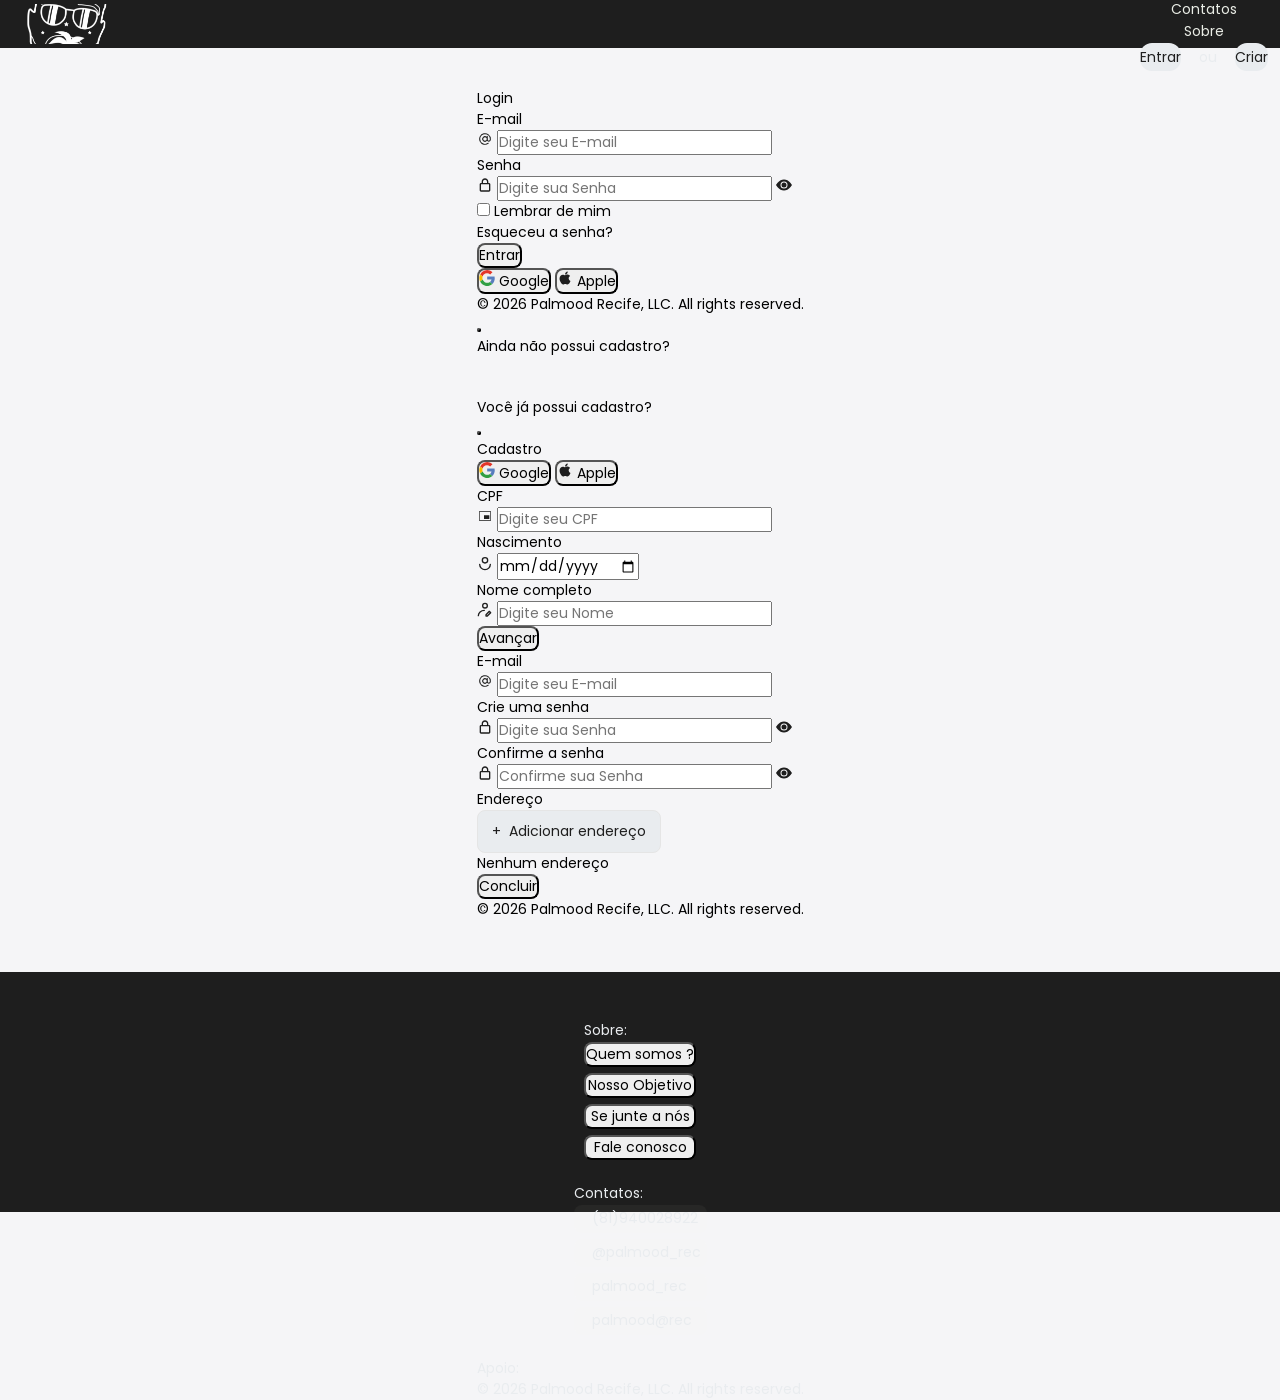
<file: Palmood/login.html>
<!DOCTYPE html>
<html lang="pt-br">

<head>
    <meta charset="UTF-8">
    <meta name="viewport" content="width=device-width, initial-scale=1.0">
    <title>Login</title>
    <link rel="stylesheet" href="css\style.css">
</head>

<body>
    <header>
        <div id="topmenu">
            <div id="logo"></div>
            <div id="inv">
            <div id="ini">
                <form action="index.html"><button class="top_but"><span>Inicio</span></button></form>
                <div id="inv_card">
                </div>
            </div>
            <div id="contact">
                <form action="contatos.html"><button class="top_but"><span>Contatos</span></button></form>
                <div id="c_card">
                    <div class="ftt1">
                        <button class="f_ln1">
                            <div id="zap"></div>(81)940028922
                        </button>
                        <button class="f_ln1">
                            <div id="ins"></div>@palmood_rec
                        </button>
                        <button class="f_ln1">
                            <div id="tw"></div>palmood_rec
                        </button>
                        <button class="f_ln1">
                            <div id="gm"></div>palmood@rec
                        </button>
                    </div>
                </div>
            </div>
            <div id="bout">
                <form action="sobre.html"><button class="top_but"><span>Sobre</span></button></form>
                <div id="s_card">
                    <div class="ftt1">
                        <button>Quem somos ?</button>
                        <button>Nosso Objetivo</button>
                        <button>Se junte a nós</button>
                        <button>Fale conosco</button>
                    </div>
                </div>
            </div>
            <div id="prof">
                <div id="acess"><form action="login.html"><button>Entrar</button> <span>ou</span> <button>Criar</button></form></div>
                <div id="ini"></div>
            </div>
        </div>
    </div>
    </header>
    <main>
        <section id="log">
            <section id="Pan">
                <form class="form">
                    <div id="Login" class="ftitle">Login</div>
                    <div class="flex-column">
                        <label>E-mail </label>
                    </div>
                    <div class="inputForm">
                        <img src="Img/basil--at-sign-outline.svg" >
                        <input type="text" class="input" placeholder="Digite seu E-mail">
                    </div>

                    <div class="flex-column">
                        <label>Senha </label>
                    </div>
                    <div class="inputForm">
                        <img src="Img/boxicons--lock.svg" >
                        <input type="password" class="input" placeholder="Digite sua Senha">
                        <img src="Img/bi--eye-fill.svg" >
                    </div>

                    <div class="flex-row">
                        <div>
                            <input type="checkbox">
                            <label>Lembrar de mim </label>
                        </div>
                        <span class="span">Esqueceu a senha?</span>
                    </div>

                    <button class="button-submit">Entrar</button>

                    <div class="flex-row">
                        <button class="btn google">
                            <img src="Img/devicon--google.svg" >
                            Google
                        </button>
                        <button class="btn apple">
                            <img src="Img/ant-design--apple-filled.svg" >
                            Apple
                        </button>
                    </div>
                    <div id="cpp"><p class="s_txt">© 2026 Palmood Recife, LLC. All rights reserved.</p></div>
                </form>
            </section>
            <div class="change1">
                <button></button>
            </div>
            <section id="s_pan">
                <div id="p_bd">
                    <P class="ftitle">Ainda não possui cadastro?</P>
                </div>
                
            </section>
        </section>
        <section id="Cad">
            <section id="cs_pan">
                <div id="cp_bd">
                    <P class="ftitle">Você já possui cadastro?</P>
                </div>
                
            </section>
            <div class="change">
                <button></button>
            </div>
            <section id="C_Pan">
                <form class="form">
                    <div id="Login" class="ftitle">Cadastro</div>
                    <div id="fsc">
                    <div class="flex-row">
                        <button class="btn google">
                            <img src="Img/devicon--google.svg" >
                            Google
                        </button>
                        <button class="btn apple">
                            <img src="Img/ant-design--apple-filled.svg" >
                            Apple
                        </button>
                    </div>
                    <div class="flex-column">
                        <label>CPF </label>
                    </div>
                    <div class="inputForm">
                        <img src="Img/material-symbols-light--branding-watermark-outline-sharp.svg" >
                        <input type="text" class="input" placeholder="Digite seu CPF">
                    </div>

                    <div class="flex-column">
                        <label>Nascimento </label>
                    </div>
                    <div class="inputForm">
                        <img src="Img/iconmind--birth-outline-regular.svg">
                        <input type="date" class="input" >
                        
                    </div>
                    <div class="flex-column">
                        <label>Nome completo </label>
                    </div>
                    <div class="inputForm">
                        <img src="Img/icon-park-outline--edit-name.svg" >
                        <input type="text" class="input" placeholder="Digite seu Nome" >
                        
                    </div>
                    
                    <button class="button-submit">Avançar</button>
                    </div>
                    
                    <div id="ssc">
                    <div class="flex-column">
                        <label>E-mail </label>
                    </div>
                    <div class="inputForm">
                        <img src="Img/basil--at-sign-outline.svg" >
                        <input type="text" class="input" placeholder="Digite seu E-mail">
                    </div>

                    <div class="flex-column">
                        <label>Crie uma senha </label>
                    </div>
                    <div class="inputForm">
                        <img src="Img/boxicons--lock.svg" >
                        <input type="password" class="input" placeholder="Digite sua Senha">
                        <img src="Img/bi--eye-fill.svg" >
                    </div>
                    <div class="flex-column">
                        <label>Confirme a senha </label>
                    </div>
                    <div class="inputForm">
                        <img src="Img/boxicons--lock.svg" >
                        <input type="password" class="input" placeholder="Confirme sua Senha">
                        <img src="Img/bi--eye-fill.svg" >
                    </div>
                    <div class="flex-column">
                        <label>Endereço </label>
                    </div>
                    <div id="address" >
                    <div>
                    <button class="Btn1">
                    <div class="sign">+</div>
                    <div class="text">Adicionar endereço</div>
                    </button>
                    </div>
                    <div id="adel"><p class="s_txt">Nenhum endereço</p></div>
                    
                    </div>
                    <button class="button-submit">Concluir</button>
                    </div>

                    <div id="cpp"><p class="s_txt">© 2026 Palmood Recife, LLC. All rights reserved.</p></div>

                </form>

            </section>
        </section>

    </main>
    <footer>
        <div id="flogo"></div>
        <div id="sb">
            <div class="fti">Sobre:</div>
            <div class="ftt">
                <button>Quem somos ?</button>
                <button>Nosso Objetivo</button>
                <button>Se junte a nós</button>
                <button>Fale conosco</button>
            </div>
        </div>
        <div id="cd">
            <div class="fti">Contatos:</div>
            <div class="ftt">
                <button class="f_ln">
                    <div id="zap"></div>(81)940028922
                </button>
                <button class="f_ln">
                    <div id="ins"></div>@palmood_rec
                </button>
                <button class="f_ln">
                    <div id="tw"></div>palmood_rec
                </button>
                <button class="f_ln">
                    <div id="gm"></div>palmood@rec
                </button>
            </div>
        </div>
        <div id="ap">
            <div class="fti">Apoio:</div>
            <div id="refs">
                <div id="f1"></div>
                <div id="f2"></div>
                <div id="f3"></div>
                <div id="f4"></div>
                <div id="f5"></div>
                <div id="f6"></div>
            </div>
            <div id="copyrights">
                <p class="s_txt">© 2026 Palmood Recife, LLC. All rights reserved.</p>
            </div>
        </div>
    </footer>
</body>

</html>
</file>
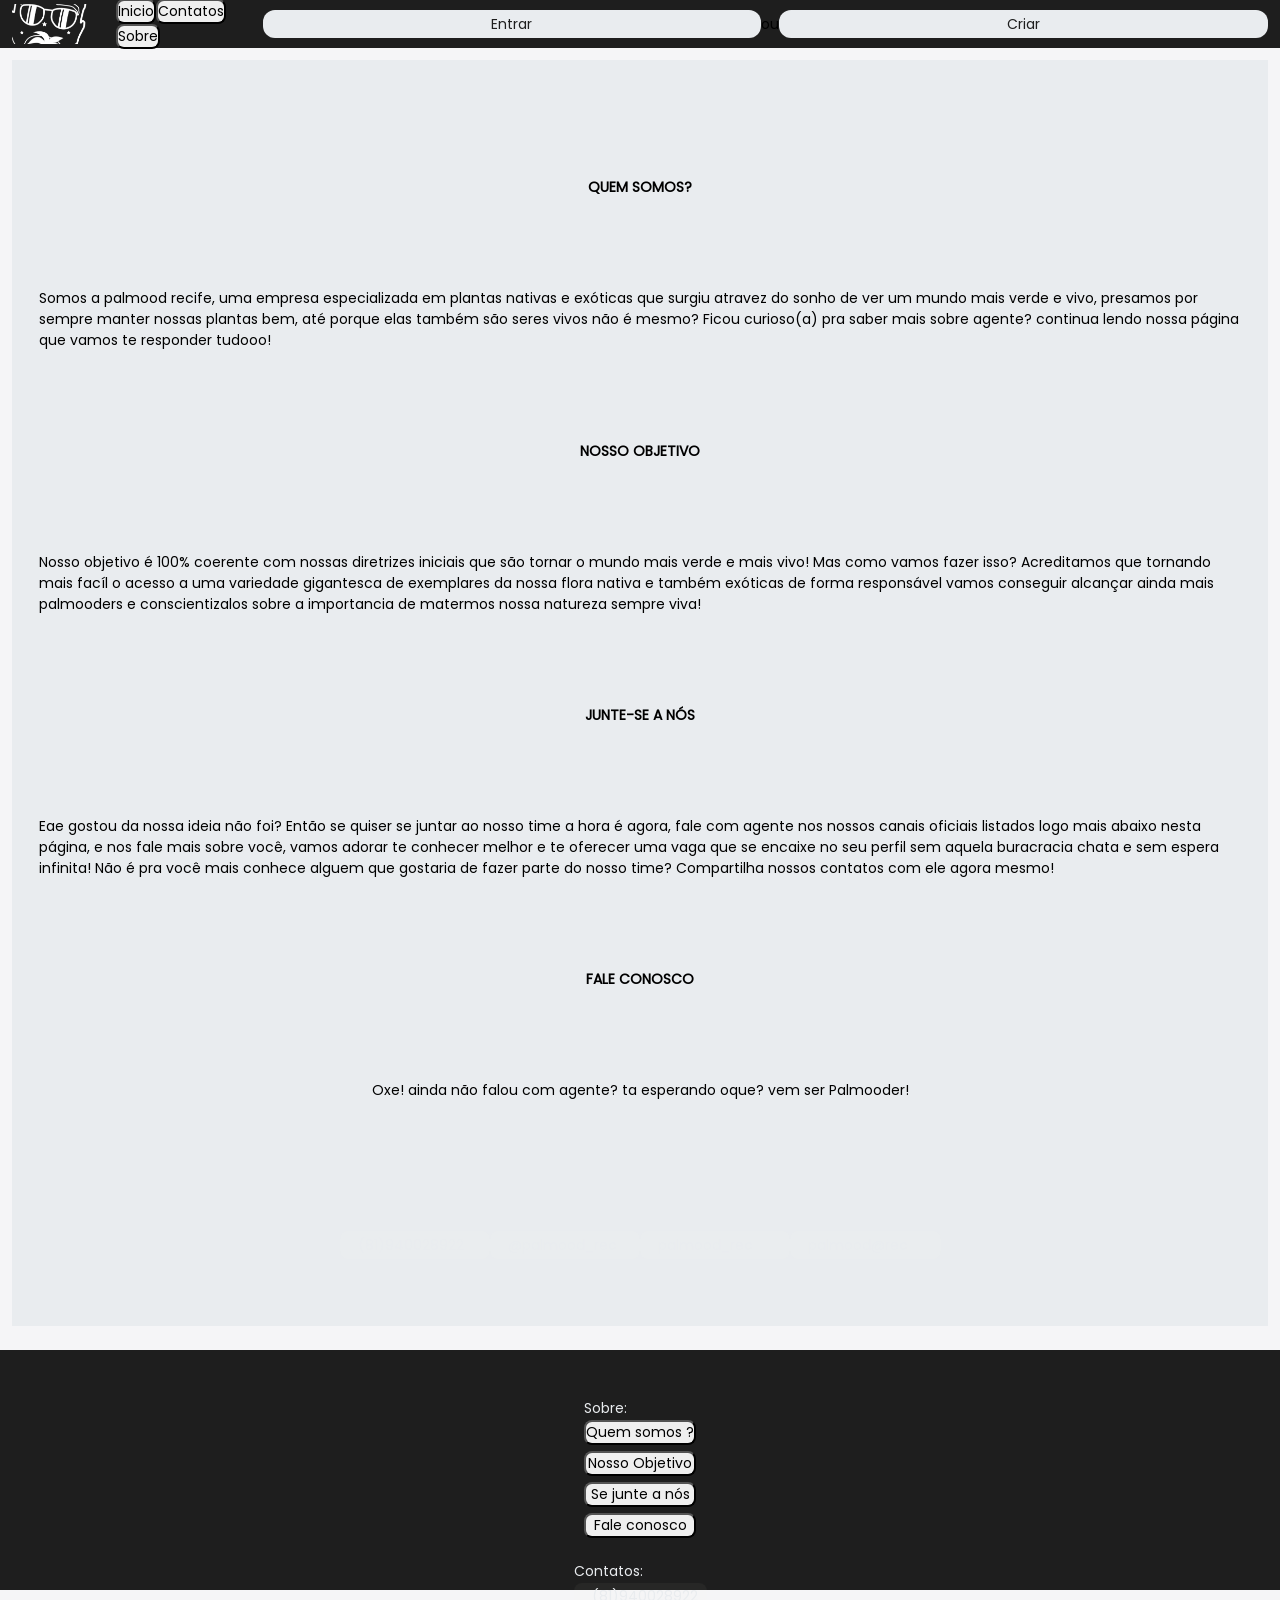
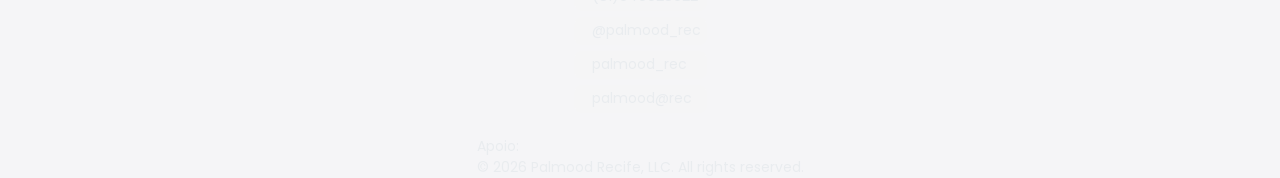
<file: Palmood/sobre.html>
<!DOCTYPE html>
<html lang="pt-br">
<head>
    <meta charset="UTF-8">
    <meta name="viewport" content="width=device-width, initial-scale=1.0">
    <title>Palmood-Sobre</title>
    <link rel="stylesheet" href="css\style.css">
</head>
<body>
    <header>
    <div id="topmenu">
        <div id="logo"></div>
        <div id="options"><button >Inicio</button><button >Contatos</button><button >Sobre</button></div>
        <div id="acess"><button >Entrar</button> ou <button >Criar</button></div>
    </div>
    </header>
    <main>
    <div id="ab">
        <div id="flogo"></div>
        <h1>QUEM SOMOS?</h1>
        <P>Somos a palmood recife, uma empresa especializada em plantas nativas e exóticas que surgiu atravez do sonho de ver um mundo mais verde e vivo, presamos por sempre manter nossas plantas bem, até porque elas também são seres vivos não é mesmo? Ficou curioso(a) pra saber mais sobre agente? continua lendo nossa página que vamos te responder tudooo! </P>
        <h1>NOSSO OBJETIVO</h1>
        <p>Nosso objetivo é 100% coerente  com nossas diretrizes iniciais que são tornar o mundo mais verde e mais vivo! Mas como vamos fazer isso? Acreditamos que tornando mais facíl o acesso a uma variedade gigantesca de exemplares da nossa flora nativa e também exóticas de forma responsável vamos conseguir alcançar ainda mais palmooders e conscientizalos sobre a importancia de matermos nossa natureza sempre viva!</p>
        <h1>JUNTE-SE A NÓS</h1>
        <p>Eae gostou da nossa ideia não foi? Então se quiser se juntar ao nosso time a hora é agora, fale com agente nos nossos canais oficiais listados logo mais abaixo nesta página, e nos fale mais sobre você, vamos adorar te conhecer melhor e te oferecer uma vaga que se encaixe no seu perfil sem aquela buracracia chata e sem espera infinita! Não é pra você mais conhece alguem que gostaria de fazer parte do nosso time? Compartilha nossos contatos com ele agora mesmo!</p>
        <h1>FALE CONOSCO</h1>
        <p>Oxe! ainda não falou com agente? ta esperando oque? vem ser Palmooder!</p>
        <div id="cont">
            <button class="f_ln">
                    <div id="zap"></div>(81)940028922
                </button>
                <button class="f_ln">
                    <div id="ins"></div>@palmood_rec
                </button>
                <button class="f_ln">
                    <div id="tw"></div>palmood_rec
                </button>
                <button class="f_ln">
                    <div id="gm"></div>palmood@rec
                </button>
        </div>
    </div>
    </main>
    <footer>
        <div id="flogo"></div>
        <div id="sb">
            <div class="fti">Sobre:</div>
            <div class="ftt">
                <button>Quem somos ?</button>
                <button>Nosso Objetivo</button>
                <button>Se junte a nós</button>
                <button>Fale conosco</button>
            </div>
        </div>
        <div id="cd">
            <div class="fti">Contatos:</div>
            <div class="ftt">
                <button class="f_ln">
                    <div id="zap"></div>(81)940028922
                </button>
                <button class="f_ln">
                    <div id="ins"></div>@palmood_rec
                </button>
                <button class="f_ln">
                    <div id="tw"></div>palmood_rec
                </button>
                <button class="f_ln">
                    <div id="gm"></div>palmood@rec
                </button>
            </div>
        </div>
        <div id="ap">
            <div class="fti">Apoio:</div>
            <div id="refs">
                <div id="f1"></div>
                <div id="f2"></div>
                <div id="f3"></div>
                <div id="f4"></div>
                <div id="f5"></div>
                <div id="f6"></div>
            </div>
            <div id="copyrights">
                <p class="s_txt">© 2026 Palmood Recife, LLC. All rights reserved.</p>
            </div>
        </div>
    </footer>
</body>
</html>
</file>
